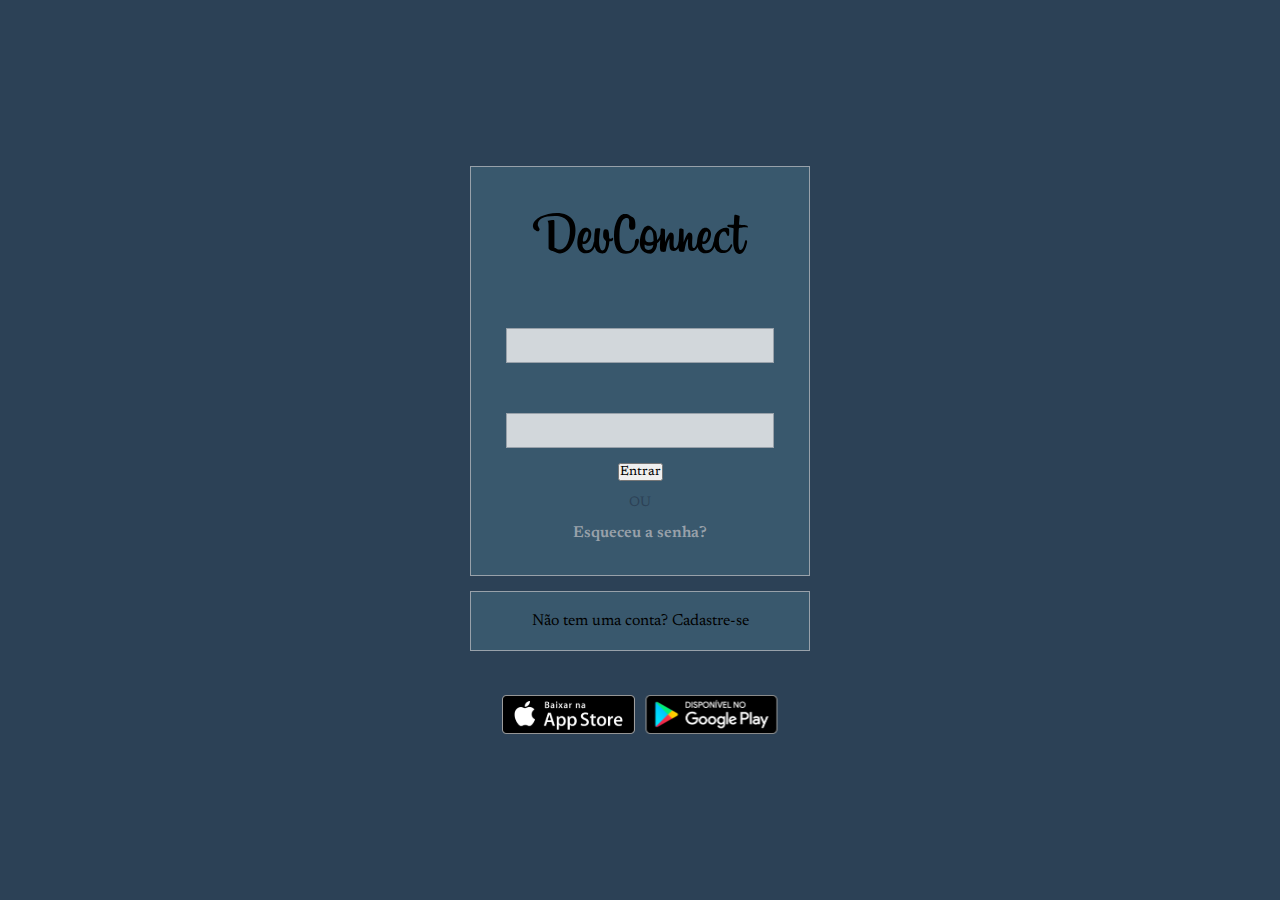
<file: static_devconnect/pages/index.html>
<!DOCTYPE html>
<html lang="pt-BR">
<head>
    <meta charset="UTF-8">
    <meta name="viewport" content="width=device-width, initial-scale=1.0">
    <meta name="author" content="Pedro Enzo">
    <meta name="description" content="Site da empresa DevConnect">

    <title>Tela login - DevConnect</title>

    <link rel="shortcut icon" href="../images/Propriedade 1=Variante 3.svg" type="image/x-icon">

    <!-- CSS -->
     <link rel="stylesheet" href="../styles/global.css">
     <link rel="stylesheet" href="../styles/login.css">


</head>

<body>
    <h1>Tela principal login</h1>
    <main>
        <div>
             <!--formulario-->
             <form id="formulario" class="estilo-formulario">
                 <img src="../images/logo-devconnect-lg.svg" alt="">
                
                 <div>
                      <label for=""></label>
                      <input type="text" name="" id="">
                 </div>
                 
                 <div>
                      <label for=""></label>
                      <input type="text" name="" id="">
                 </div>

                  <button type="submit">Entrar</button>

                  <p>ou</p>

                  <A href="#">Esqueceu a senha?</A>

             </form>

             <!--seção cadastro-->
             <section id="secao-cadastro" class="estilo-formulario">
                <p>Não tem uma conta? <span>Cadastre-se</span></p>
             </section>

             <p class="informacao-aplicativo">Obtenha o aplicativo</p>

             <!--seção instalação-->
             <section id="secao-instalacao">
                <img src="../images/app-store.svg" alt="imagem informando para baixar no app store">
                
                <img src="../images/google-play.svg" alt="imagem informando para baixar no google-play">
             </section>

        </div>
    </main>
</body>
</html>
</file>
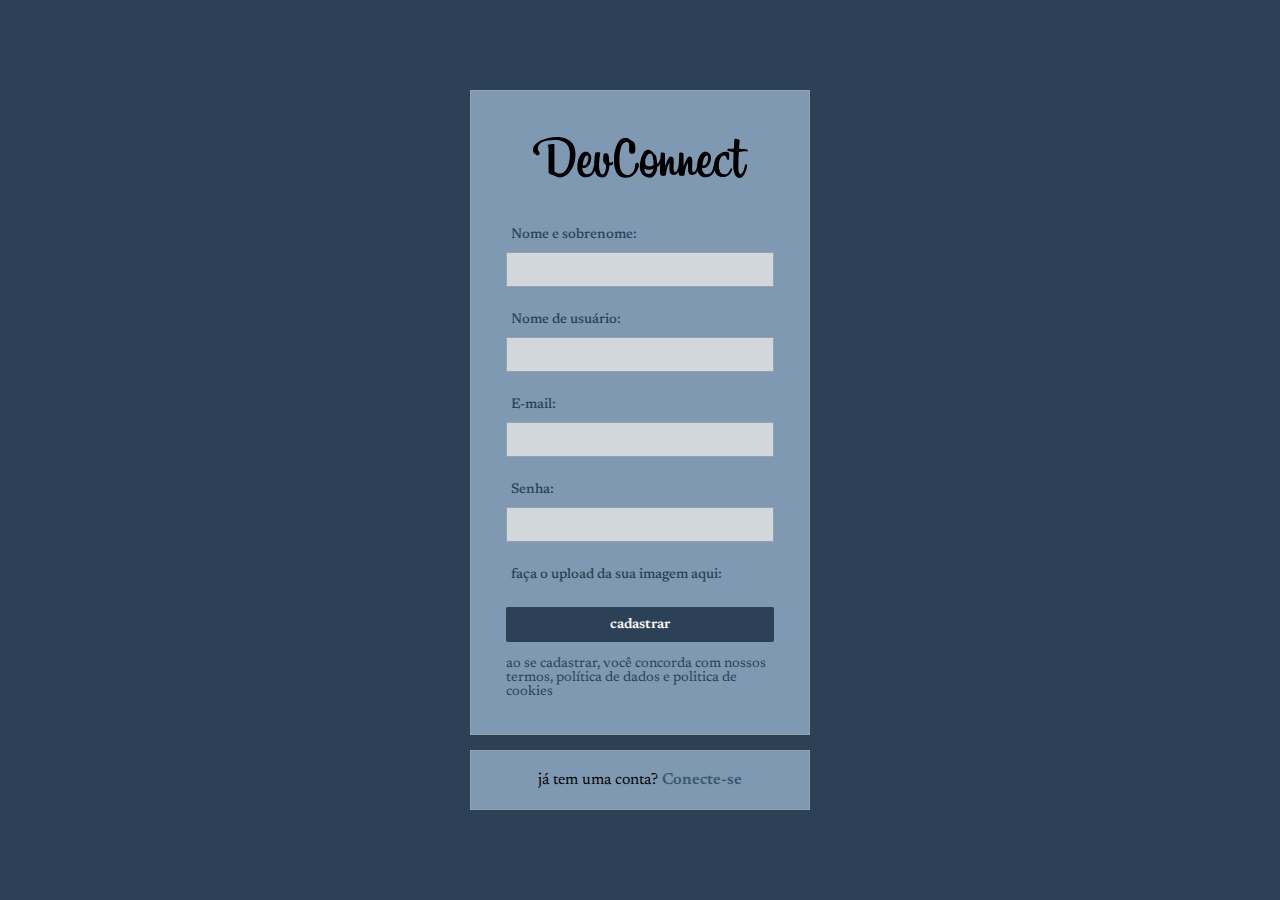
<file: static_devconnect/pages/cadastro.html>
<!DOCTYPE html>
<html lang="pt-BR">

<head>
     <meta charset="UTF-8">
     <meta name="viewport" content="width=device-width, initial-scale=1.0">
     <meta name="author" content="Pedro Enzo">
     <meta name="description" content="Site da empresa DevConnect">

     <title>Tela Cadastro - DevConnect</title>

     <link rel="shortcut icon" href="../images/Propriedade 1=Variante 3.svg" type="image/x-icon">

     <!-- CSS -->
     <link rel="stylesheet" href="../styles/global.css">
     <link rel="stylesheet" href="../styles/cadastro.css">


</head>

<body>
     <h1>Tela principal login</h1>
     <main>
          <div>
               <!--formulario-->
               <form id="formulario" class="estilo-formulario">

                    <img src="../images/logo-devconnect-lg.svg" alt="">

                    <div>
                         <label for="">Nome e sobrenome:</label>
                         <input type="text" name="" id="">
                    </div>

                    <div>
                         <label for="">Nome de usuário:</label>
                         <input type="text" name="" id="">
                    </div>

                    <div>
                         <label for="">E-mail:</label>
                         <input type="email" name="" id="">
                    </div>

                    <div>
                         <label for="">Senha:</label>
                         <input type="password" name="" id="">
                    </div>

                    <div>
                         <label for="arquivo" for="btn-upload"> faça o upload da sua imagem aqui:</label>
                         <input type="file" name="arquivo" id="arquivo">

                    </div>

                    <button type="submit" class="formulario-botao-azul">cadastrar</button>
                    <p>Ao se cadastrar, você concorda com nossos termos, política de Dados e politica de Cookies</p>
               </form>




               <!--seção cadastro-->
               <section id="secao-cadastro" class="estilo-formulario">
                    <p>já tem uma conta? <a href="../pages/index.html">Conecte-se</a></p>
               </section>

          </div>
     </main>
</body>

</html>
</file>
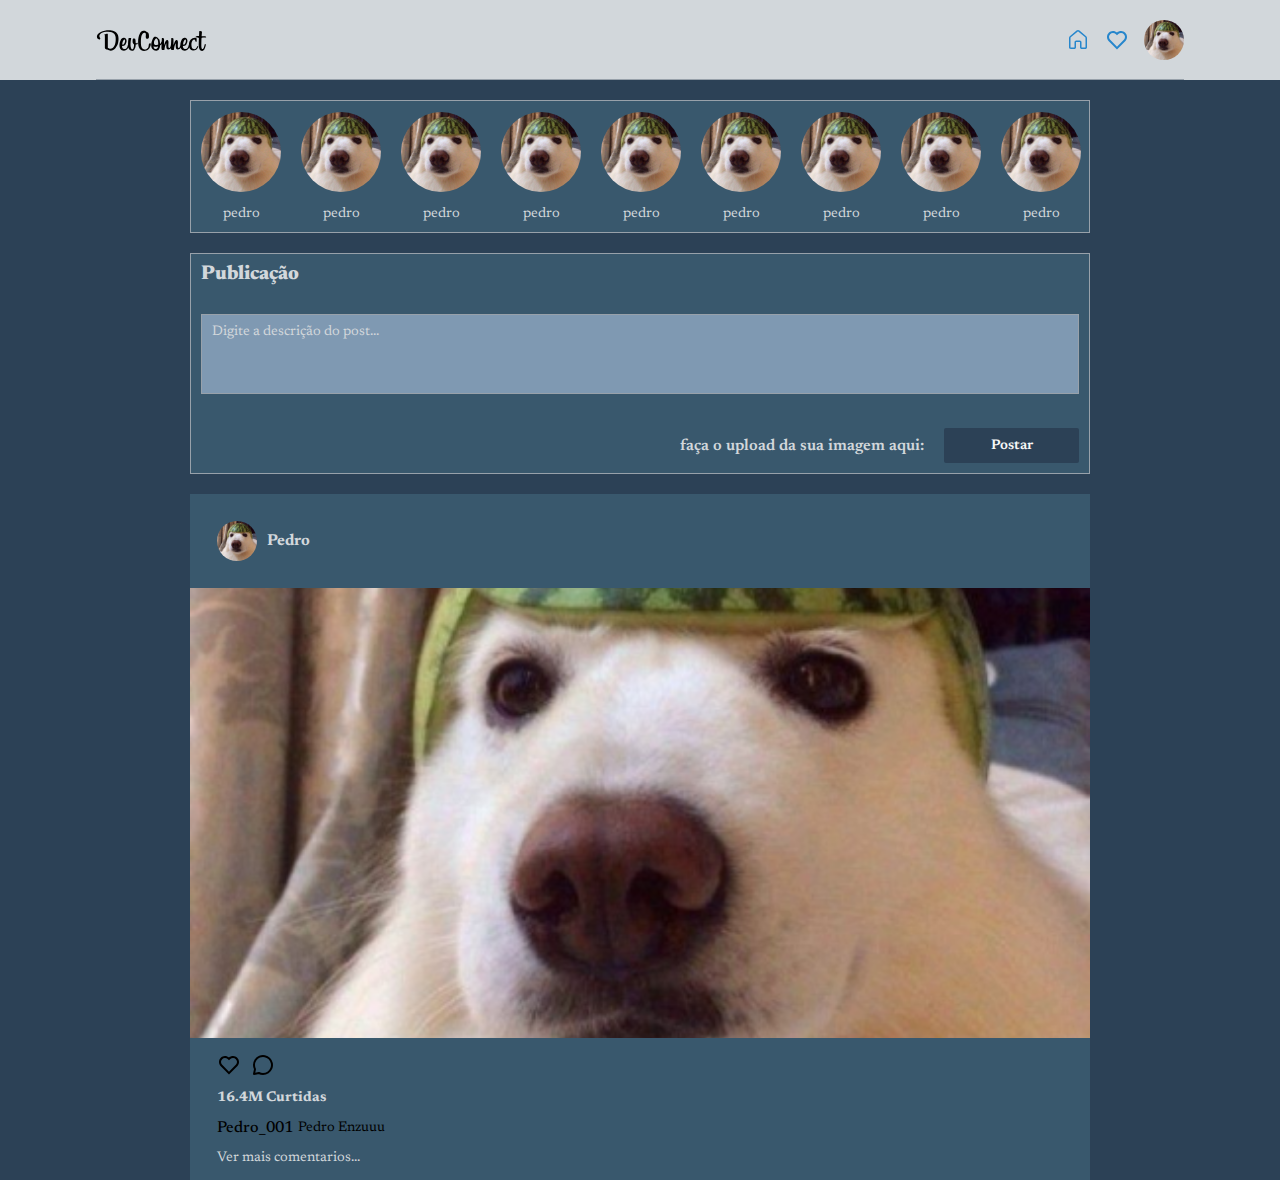
<file: static_devconnect/pages/feed.html>
<!DOCTYPE html>
<html lang="pt-BR">

<head>
    <meta charset="UTF-8">
    <meta name="viewport" content="width=device-width, initial-scale=1.0">
    <meta name="author" content="Pedro Enzo">
    <meta name="description" content="Site da empresa DevConnect">

    <title>Feed - DevConnect</title>

    <!-- EMMET link:favicon-->
    <link rel="shortcut icon" href="../images/Propriedade 1=Variante 3.svg" type="image/x-icon">

    <!-- emmet css LINK:CSS-->
    <link rel="stylesheet" href="../styles/global.css">
    <link rel="stylesheet" href="../styles/feed.css">

</head>

<body>
    <h1>Tela Feed - DevConnect</h1>

    <!--Inicio Header-->
    <header id="cabecalho">
        <nav>
            <a id="logo-desktop" href="./feed.html">
                <img src="../images/logo-devconnect-md.svg" alt="logo da empresa"> </a>

            <a id="logo-mobile" href="./feed.html">
                <img src="../images/logo-devconnect-sm.svg" alt="logo da empresa"> </a>


            <div class="cabecalho-acoes">

                <a href="#">
                    <img src="../images/icone-casa-azul.svg" alt="">
                </a>

                <a href="#">
                    <img src="../images/icone-coracao-azul.svg" alt="">
                </a>

                <a href="#">
                    <img class="foto-perfil" src="../images/7ee4e597af348f7cddd775009ecc41e9.webp" alt="">
                </a>
            </div>

        </nav>
    </header>
    <!--Fim Header-->

    <!--Inicio main-->
    <main>
        <div class="container-flex-publi">
            <!-- inicio Storys -->
            <section id="storys" class="estilo-formulario">
                <article class="card-story">
                    <a href="#">
                        <img src="../images/7ee4e597af348f7cddd775009ecc41e9.webp" alt="Foto de perfil">
                        <span>Pedro</span>
                    </a>
                </article>
                <article class="card-story">
                    <a href="#">
                        <img src="../images/7ee4e597af348f7cddd775009ecc41e9.webp" alt="Foto de perfil">
                        <span>Pedro</span>
                    </a>
                </article>
                <article class="card-story">
                    <a href="#">
                        <img src="../images/7ee4e597af348f7cddd775009ecc41e9.webp" alt="Foto de perfil">
                        <span>Pedro</span>
                    </a>
                </article>
                <article class="card-story">
                    <a href="#">
                        <img src="../images/7ee4e597af348f7cddd775009ecc41e9.webp" alt="Foto de perfil">
                        <span>Pedro</span>
                    </a>
                </article>
                <article class="card-story">
                    <a href="#">
                        <img src="../images/7ee4e597af348f7cddd775009ecc41e9.webp" alt="Foto de perfil">
                        <span>Pedro</span>
                    </a>
                </article>
                <article class="card-story">
                    <a href="#">
                        <img src="../images/7ee4e597af348f7cddd775009ecc41e9.webp" alt="Foto de perfil">
                        <span>Pedro</span>
                    </a>
                </article>
                <article class="card-story">
                    <a href="#">
                        <img src="../images/7ee4e597af348f7cddd775009ecc41e9.webp" alt="Foto de perfil">
                        <span>Pedro</span>
                    </a>
                </article>

                <article class="card-story">
                    <a href="#">
                        <img src="../images/7ee4e597af348f7cddd775009ecc41e9.webp" alt="Foto de perfil">
                        <span>Pedro</span>
                    </a>
                </article>

                <article class="card-story">
                    <a href="#">
                        <img src="../images/7ee4e597af348f7cddd775009ecc41e9.webp" alt="Foto de perfil">
                        <span>Pedro</span>
                    </a>
                </article>
                <article class="card-story">
                    <a href="#">
                        <img src="../images/7ee4e597af348f7cddd775009ecc41e9.webp" alt="Foto de perfil">
                        <span>Pedro</span>
                    </a>
                </article>
                <article class="card-story">
                    <a href="#">
                        <img src="../images/7ee4e597af348f7cddd775009ecc41e9.webp" alt="Foto de perfil">
                        <span>Pedro</span>
                    </a>
                </article>
                <article class="card-story">
                    <a href="#">
                        <img src="../images/7ee4e597af348f7cddd775009ecc41e9.webp" alt="Foto de perfil">
                        Pedro
                    </a>
                </article>

            </section>
            <!-- Fim Storys --> 

            <section id="cadastro-publi" class="estilo-formulario">
                <h2>Publicação</h2>
                <form action="">
                    <textarea name="" id="" placeholder="Digite a descrição do post..."></textarea>


                    <footer>
                        <div>
                            <label for="arquivo" for="btn-upload"> faça o upload da sua imagem aqui:</label>
                            <input type="file" name="arquivo" id="arquivo">
                        </div>
                        <button type="submit" class="formulario-botao-azul">Postar</button>
                    </footer>

                </form>
            </section>

            <section id="publicacoes">
                <!-- Inicio card publicação -->
                <article class="card-publi">
                    <header>
                        <a href="#">
                            <img class="foto-perfil" src="../images/7ee4e597af348f7cddd775009ecc41e9.webp"
                                alt="Foto de perfil">
                            <span>Pedro</span>
                        </a>
                    </header>

                    <figure>
                        <img class="imagem-publicacao" src="../images/7ee4e597af348f7cddd775009ecc41e9.webp" alt="">
                        <figcaption class="descricao-publicacao">
                            Pedro_001
                            <p>Pedro Enzuuu</p>
                        </figcaption>

                        <div class="interacoes-publicacao">
                            <button>
                                <img src="../images/icone-coracao-preto.svg" alt="">
                            </button>
                            <button>
                                <img src="../images/icone-comentario-preto.svg" alt="">
                            </button>

                            <span>16.4M Curtidas</span>
                        </div>
                    </figure>

                    <button type="button">Ver mais comentarios...</button>
                </article>
                <!-- Fim card publicação -->
            </section>

        </div>
    </main>
    <!--Fim Main-->
</body>

</html>
</file>
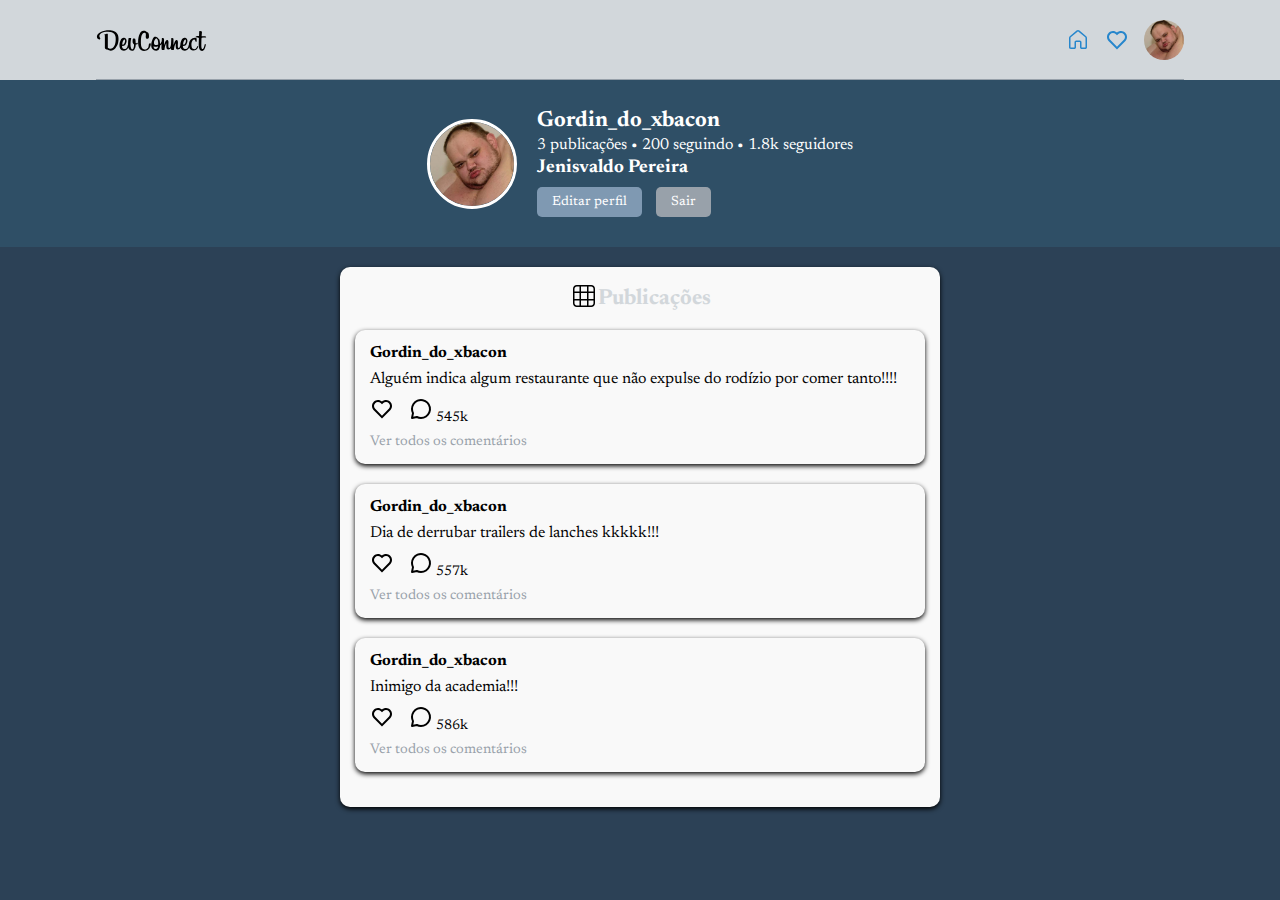
<file: static_devconnect/pages/telaperfil.html>
<!DOCTYPE html>
<html lang="pt-BR">

<head>
    <meta charset="UTF-8">
    <meta name="viewport" content="width=device-width, initial-scale=1.0">
    <meta name="author" content="Pedro Enzo">
    <meta name="description" content="Site da empresa DevConnect">

    <title>perfil - DevConnect</title>

    <!-- EMMET link:favicon-->
    <link rel="shortcut icon" href="../images/Propriedade 1=Variante 3.svg" type="image/x-icon">

    <!-- emmet css LINK:CSS-->
    <link rel="stylesheet" href="../styles/global.css">
    <link rel="stylesheet" href="../styles/telaperfil.css">

</head>

<header id="cabecalho">
    <nav>
        <a id="logo-desktop" href="./feed.html">
            <img src="../images/logo-devconnect-md.svg" alt="logo da empresa"> </a>

        <a id="logo-mobile" href="./feed.html">
            <img src="../images/logo-devconnect-sm.svg" alt="logo da empresa"> </a>


        <div class="cabecalho-acoes">

            <a href="#">
                <img src="../images/icone-casa-azul.svg" alt="">
            </a>

            <a href="#">
                <img src="../images/icone-coracao-azul.svg" alt="">
            </a>

            <a href="#">
                <img class="foto-perfil" src="../images/carl.jpg" alt="">
            </a>
        </div>

    </nav>  
</header>   
  <!-- Perfil -->   
   <header>
       <section class="perfil">
           <img src="../images/carl.jpg" alt="Foto de Perfil" class="perfil-pic">
           <div class="perfil-info">
               <h2>Gordin_do_xbacon</h2>
               <p>3 publicações • 200 seguindo • 1.8k seguidores</p>
               <h3>Jenisvaldo Pereira</h3>
               <div class="butao">
                   <button class="editar">Editar perfil</button>
                   <button class="sair">Sair</button>
                </div>
            </div>
        </section>
    </header>

  <!-- Publicações -->
  <section class="publis">
    <h2><img src="../images/icone-galeria-preto.svg" alt="">Publicações</h2>

    <div class="publis">
      <h3>Gordin_do_xbacon</h3>
      <p>Alguém indica algum restaurante que não expulse do rodízio por comer tanto!!!!</p>
      <div class="publis-info">
        <span><img src="../images/icone-coracao-preto.svg" alt=""></span>
        <span><img src="../images/icone-comentario-preto.svg" alt=""> 545k</span>
      </div>
      <a href="#">Ver todos os comentários</a>
    </div>

    <div class="publis">
      <h3>Gordin_do_xbacon</h3>
      <p>Dia de derrubar trailers de lanches kkkkk!!!</p>
      <div class="publis-info">
        <span><img src="../images/icone-coracao-preto.svg" alt=""></span>
        <span><img src="../images/icone-comentario-preto.svg" alt=""> 557k</span>
      </div>
      <a href="#">Ver todos os comentários</a>
    </div>

    <div class="publis">
      <h3>Gordin_do_xbacon</h3>
      <p>Inimigo da academia!!!</p>
      <div class="publis-info">
        <span><img src="../images/icone-coracao-preto.svg" alt=""></span>
        <span><img src="../images/icone-comentario-preto.svg" alt=""> 586k</span>
      </div>
      <a href="#">Ver todos os comentários</a>
    </div>
  </section>
</body>
</html>
</file>
<file: static_devconnect/styles/global.css>
:root {
    --cor-azul-escuro: #2C4156;
    --cor-azul-ciano: #39586D;
    --cor-azul-cinza: #7F99B2;
    --cor-cinza: #98A1AA;
    --cor-cinza-claro: #D2D7DB;
    --cor-cinza-mais-claro: #F7F7F7;

    --borda: 1px solid var(--cor-cinza);
    --borda-arrendondada: 2px;
    --tamanho-fonte-lg: 20px;
    --tamanho-fonte-md: 16px;
    --tamanho-fonte-sm: 14px;
}

@font-face {
    font-family: Beanco;
    src: url(../fonts/Beanco-Font/Beanco\ Font.otf);
}

@font-face {
    font-family: Newsreader;
    src: url(../fonts/Newsreader/Newsreader-VariableFont_opsz\,wght.ttf);
}

/* SELETOR GLOBAL */
* {
    font-family: "Newsreader", "Beanco";
    padding: 0;
    margin: 0;
    box-sizing: border-box;
    outline-color: #7F99B2;
}

body {
    background-color: var(--cor-azul-escuro);
}

h1 {
    position: absolute;
    z-index: -1;
    opacity: 0;
}

/*formulario*/

.estilo-formulario {
    border: var(--borda);
    width: 100%;
    background-color: var(--cor-azul-ciano);
}

input {
    width: 100%;
    height: 35px;
    border: var(--borda);
    background-color: var(--cor-cinza-claro);

}

.formulario-botao-azul {
    background-color: var(--cor-azul-escuro);
    border-radius: var(--borda-arrendondada);
    border: none;
    height: 35px;
    color: var(--cor-cinza-mais-claro);
    font-size: var(--tamanho-fonte-sm);
    font-weight: 600;
}

input[type=file] {
    display: none;

}

label 

{
    display: flex;
    align-items: center;
    transition: 0.5s;
    
    width: 100%;
    max-width: 300px;
    min-height: 35px;
    padding: 5px;
    cursor: pointer;
    border-radius: 5px;
    text-align: center;
    color: var(--cor-cinza-claro);
    font-weight: 600;
}

label :hover {
    color: var(--cor-azul-ciano);
    background-color: white;
}

/* cabeçalho */
#cabecalho {
    width: 100%;
    /*100% da janela de vizualização*/
    background-color: var(--cor-cinza-claro);
    height: 80px;
    display: flex;
    justify-content: center;
    align-items: center;
}

#cabecalho>nav {
    background-color: var(--cor-cinza-claro);
    width: 85%;
    max-width: 1440px;
    height: 100%;
    display: flex;
    justify-content: space-between;
    align-items: center;
    border-bottom: var(--borda);
}

#logo-mobile {
    display: none;
}

.cabecalho-acoes {
    background-color: var(--cor-cinza-claro);
    display: flex;
    align-items: center;
    gap: 15px;
}

.cabecalho-acoes>a {
    display: flex;
    align-items: center;

}

.foto-perfil {
    width: 40px;
    height: 40px;
    object-fit: cover;
    /*redimenciona a imagem*/
    object-position: center;
    border-radius: 50%;
}


/* REPONSIVO */
@media only screen and (max-width: 485px) {
    #logo-mobile {
        display: initial;
    }

    #logo-desktop {
        display: none;
    }
}
</file>
<file: static_devconnect/styles/login.css>
main{
    width: 100%;
    min-height: 100vh;
    display: flex;
    align-items: center;
    justify-content: center;
}

main > div{
    width: 90%;
    display: flex;
    gap: 15px;
    flex-direction: column;
    align-items: center;
}

/* formulario */
#formulario{
    display: flex;
    align-items: center;
    flex-direction: column;
    padding: 3%;
    gap: 15px;
    
   /* height: 300px;*/
   /* background-color: brown;*/
}

#secao-cadastro{
  display: flex; 
  justify-content: center;
  align-items: center;
  height: 60px;
   /* background-color: burlywood;*/
}

.estilo-formulario{
    max-width: 340px;
}

#formulario > div {
    width: 100%;

}

#formulario > div > label{
    font-size: var(--tamanho-fonte-sm);
    color: var(--cor-cinza);
    font-weight: 500; /*aumenta ou diminui a espessura da fonte*/
    padding-bottom: 4px;
}

.formulario-botao-azul {
    width: 100%;
}

#formulario > p{
    text-transform: uppercase; /*transforma o texto em maiusculo*/
    font-size: var(--tamanho-fonte-sm);
    color: var(--cor-azul-escuro);
    font-weight: 400;
}

#formulario > a, #secao-cadastro > p > a{
    text-decoration: none;
    color: var(--cor-cinza);
    font-weight: 600;
}

#secao-cadastro> p {
    font-size: var(--tamanho-fonte-md);
}

.informacao-aplicativo{
    
    font-size: var(--tamanho-fonte-sm);
    color: var(--cor-azul-escuro);
    font-weight: 400;
}

#secao-instalacao{
    display: flex;
    flex-wrap: wrap;
    justify-content: center;
    gap: 10px;
}

#secao-instalacao img{
    width: 133px;
    height: 39px;
}
</file>
<file: static_devconnect/styles/cadastro.css>
main{
    width: 100%;
    min-height: 100vh;
    display: flex;
    align-items: center;
    justify-content: center;
}
main > div{
    width: 90%;
    display: flex;
    gap: 15px;
    flex-direction: column;
    align-items: center;
}
#formulario{
    display: flex;
    align-items: center;
    flex-direction: column;
    padding: 3%;
    gap: 15px;
}
#secao-cadastro{
  display: flex; 
  justify-content: center;
  align-items: center;
  height: 60px;
}
.estilo-formulario{
    border: var(--borda);
    width: 100%;
    max-width: 340px;
    background-color: var(--cor-azul-cinza);
}
#formulario > div {
    width: 100%;
}
#formulario > div > label{
    font-size: var(--tamanho-fonte-sm);
    color: var(--cor-azul-escuro);
    font-weight: 500; 
    padding-bottom: 4px;
}
.formulario-botao-azul {
    width: 100%;
}
#formulario > p{
    text-transform: lowercase;
    font-size: var(--tamanho-fonte-sm);
    color: var(--cor-azul-escuro);
    font-weight: 400;
}
#formulario > a, #secao-cadastro > p > a{
    text-decoration: none;
    color: var(--cor-azul-ciano);
    font-weight: 600;
}
#secao-cadastro> p {
    font-size: var(--tamanho-fonte-md);
}
.informacao-aplicativo{
    
    font-size: var(--tamanho-fonte-sm);
    color: var(--cor-azul-escuro);
    font-weight: 400;
}
#secao-instalacao{
    display: flex;
    flex-wrap: wrap;
    justify-content: center;
    gap: 10px;
}
#secao-instalacao img{
    width: 133px;
    height: 39px;
}

input[type=file]{
    display: none;
    
}

label {
    transition: 0.5s;
}

label :hover {
    color: var(--cor-azul-ciano);
    background-color: white;
}
</file>
<file: static_devconnect/styles/feed.css>
main{
    
    min-height: 100vh;
    width: 100%;
    display: flex;
    justify-content: center ;
}
.container-flex-publi{
    
    width: 90%;
    max-width: 900px;
    margin-top: 20px;
    display: flex;
    flex-direction: column;
    gap: 20px;
}
#storys{
  /*  background-color: brown;*/
    width: 100%;
    display: flex;
   align-items: center;
   justify-content: space-between;
   gap: 20px;
   padding: 10px;
   overflow-x: scroll;
}

#storys::-webkit-scrollbar{
    width: 0;
}


.card-story{
 /*width: 100%;
 max-width: 100px;  
 background-color: coral;*/
}

.card-story > a{
    /*background-color: crimson;*/
    display: flex;
    flex-direction: column;
    justify-content: center;
    align-items: center;
    gap: 15px;
    text-decoration: none;
}
.card-story > a > img{
    border-radius: 50%;
    width: 80px;
    height: 80px;
    object-fit: cover;
    object-position: center;
}
.card-story > a > span{
   
   color: var(--cor-cinza-claro);
   font-size: var(--tamanho-fonte-sm);
   text-transform: lowercase;

}
#cadastro-publi{
    display: flex;
    flex-direction: column;
    gap: 30px;
    padding: 10px;
}
#cadastro-publi > h2{
   font-size: var(--tamanho-fonte-lg);
   color: var(--cor-cinza-claro);
   font-weight: 800;
}


#cadastro-publi > form >textarea{
    width: 100%;
    height: 80px;

    background-color: var(--cor-azul-cinza);
    resize: none;
    padding: 10px;
    color: var(--cor-preto);
    font-size: var(--tamanho-fonte-sm);
    border:var(--borda);
    
}

#cadastro-publi > form > textarea::placeholder{
    color: var(--cor-cinza-claro);
}

#cadastro-publi > form > footer{
    display: flex;
    justify-content: flex-end;
    align-items: center;
    gap: 15px;
    flex-wrap: wrap;
    margin-top: 30px;
}
.formulario-botao-azul{
    width: 100%;
    max-width: 135px;
    height: 35px;

}

/* seção publicações */
#publicacoes{
    
    width: 100%;
    height: 600px;
}

.card-publi{
    width: 100%;
    /*height: 400px;*/
    background-color: var(--cor-azul-ciano);
}

.card-publi > header{
    /*height: 80px;*/
   
    display: flex;
    align-items: center;
    padding: 3%;
}

.card-publi > header > a{
    display: flex;
    align-items: center;
    gap: 10px;
    text-decoration: none;
    color: var(--cor-cinza-claro);
    font-weight: 700;

}

.card-publi > figure{
    width: 100%;

    display: flex;
    flex-direction: column;

}

.imagem-publicacao{
    object-fit: cover;
    object-position:center;
    width: 100%;
    height: 450px;
}

.descricao-publicacao{
    display: flex;
    align-items: center;
    gap: 5px;
    font-size: var(--tamanho-fonte-md);
    font-weight: 500;
    padding:0 3%;
    order: 2;
    flex-wrap: wrap;
}
.descricao-publicacao > p{
    font-size: var(--tamanho-fonte-sm);
    font-weight: 400;
}

.interacoes-publicacao{
    width: 109px;
    align-items: center;
    display: flex;
    gap: 10px;
    flex-wrap: wrap;
    order: 1;
    margin:15px 3%;
}

.interacoes-publicacao > button{
    border: none;
    background-color: transparent;
    cursor: pointer;
}

.interacoes-publicacao > span{
    font-size: var(--tamanho-fonte-sm);
    font-weight: 700;
    color: var(--cor-cinza-claro);
}

.card-publi > button {
    margin: 15px 3%;
    background-color: transparent;
    border: none;
    font-size: var(--tamanho-fonte-sm);
    font-weight: 400;
    color: var(--cor-cinza-claro);
    cursor: pointer;
}
</file>
<file: static_devconnect/styles/telaperfil.css>
main {

    min-height: 100vh;
    width: 100%;
    display: flex;
    justify-content: center;
    
}


main>header {

    display: flex;
    align-items: center;

}


* {
    margin: 0;
    padding: 0;
    box-sizing: border-box;
    
}

/* Navbar */
.navbar {
    background: #fff;
    padding: 15px 30px;
    display: flex;
    justify-content: space-between;
    align-items: center;
    border-bottom: 2px solid #ddd;
}

.logo {
    font-size: 24px;
    font-weight: bold;
}

.icons {
    display: flex;
    align-items: center;
    gap: 15px;
    font-size: 20px;
}

.perfil-icon {
    width: 35px;
    height: 35px;
    border-radius: 50%;
}

/* Perfil */
.perfil {
    background: #2f4f66;
    color: white;
    padding: 30px;
    display: flex;
    align-items: center;
    gap: 20px;
    justify-content: center;
}

.perfil-pic {
    width: 90px;
    height: 90px;
    border-radius: 50%;
    border: 3px solid white;
}

.perfil-info h2 {
    font-size: 22px;
    display: flex;
    align-items: center;
}

.perfil-info p {
    margin: 5px 0;
}

.butao {
    margin-top: 10px;
}

.editar,
.sair {
    padding: 8px 15px;
    border: none;
    border-radius: 5px;
    cursor: pointer;
}

.editar {
    background: var(--cor-azul-cinza);
    color: white;
    margin-right: 10px;
}

.sair {
    background: var(--cor-cinza);
    color: white;
}

/* Publicações */
.publis {
    max-width: 600px;
    width: 100%;
    margin: 20px auto;
    padding: 20px;
}

.publis h2 {
    margin-bottom: 20px;
    font-size: 22px;
    color: var(--cor-cinza-claro);
    display: flex;
    justify-content: center;
    align-items: end;
}

.publis {
    background: #f9f9f9;
    padding: 15px;
    border-radius: 10px;
    margin-bottom: 20px;
    box-shadow: 0px 2px 5px
}

.publis h3 {
    font-size: 16px;
    margin-bottom: 10px;
}

.publis p {
    margin-bottom: 10px;
}

.publis-info {
    display: flex;
    gap: 15px;
    margin-bottom: 8px;
    font-size: 14px;
}

.publis a {
    font-size: 14px;
    color: var(--cor-cinza);
    text-decoration: none;
}
</file>
